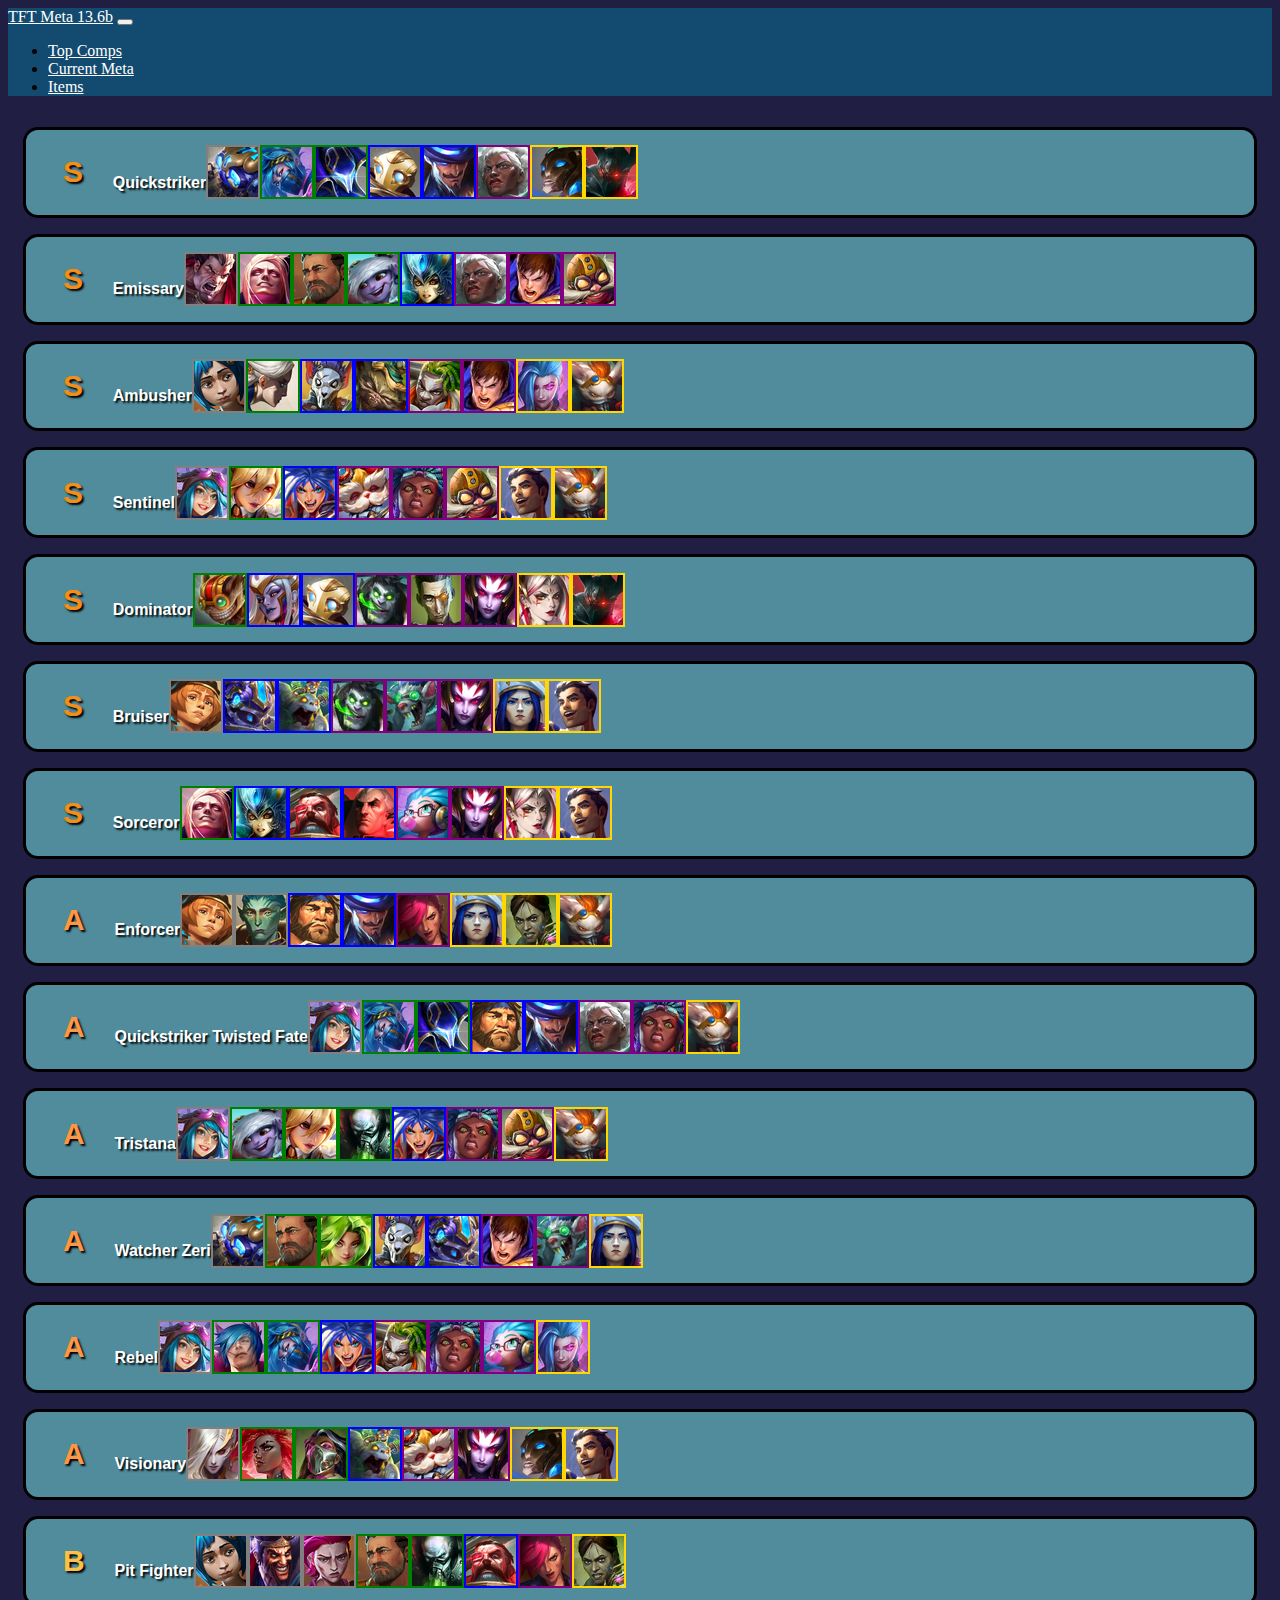
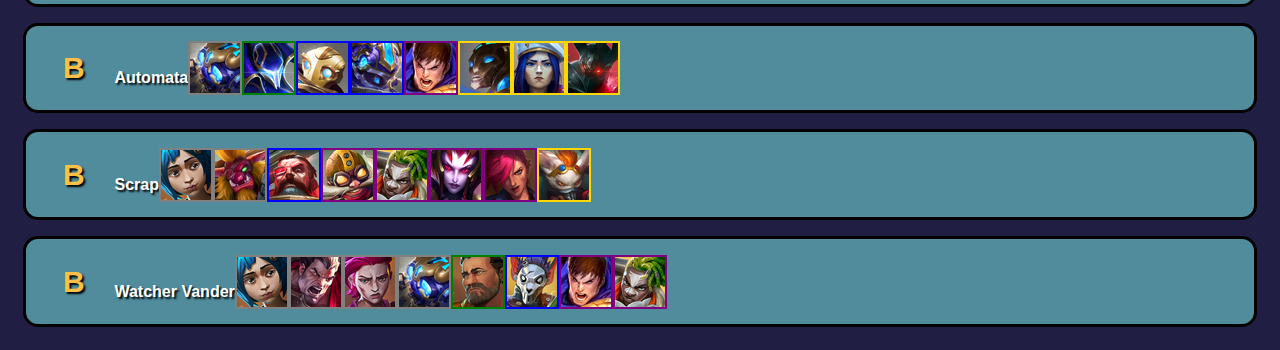
<file: index.html>
<!DOCTYPE html>
<html lang="en">

<head>
  <meta charset="UTF-8">
  <meta name="viewport" content="width=device-width, initial-scale=1.0">
  <title>TFT Meta</title>
  <link href="https://cdn.jsdelivr.net/npm/bootstrap@5.3.0-alpha2/dist/css/bootstrap.min.css" rel="stylesheet"
    integrity="sha384-aFq/bzH65dt+w6FI2ooMVUpc+21e0SRygnTpmBvdBgSdnuTN7QbdgL+OapgHtvPp" crossorigin="anonymous">
  <link rel="stylesheet" href="./style.css" />
  <style>

  </style>
<nav class="navbar navbar-expand-lg" style="background-color: #134B70;">
    <div class="container-fluid">
      <a class="navbar-brand" style="color: white;" href="#">TFT Meta 13.6b</a>
      <button class="navbar-toggler" type="button" data-bs-toggle="collapse" data-bs-target="#navbarSupportedContent" aria-controls="navbarSupportedContent" aria-expanded="false" aria-label="Toggle navigation">
        <span class="navbar-toggler-icon"></span>
      </button>
      <div class="collapse navbar-collapse" id="navbarSupportedContent">
        <ul class="navbar-nav me-auto mb-2 mb-lg-0">
          <li class="nav-item" >
            <a class="nav-link active" aria-current="page" style="color: white;" href="./index.html">Top Comps</a>
          </li>
          <li class="nav-item">
            <a class="nav-link" style="color: white;" href="./pages/currentmeta.html">Current Meta</a>
          </li>
          <li class="nav-item">
            <a class="nav-link" style="color: white;" href="./pages/items.html">Items</a>
          </li>
        </ul>
      </div>
    </div>
  </nav>
</head>

<body>
  <div class="container">
    <div class="S-tier">S
      <p class="comp">Quickstriker</p>
      <img src="./champs/amumu.webp" class="one_cost"/>
      <img src="./champs/akali.webp" class="two_cost"/>
      <img src="./champs/nocturne.webp" class="two_cost"/>
      <img src="./champs/blitzcrank.webp" class="three_cost"/>
      <img src="./champs/twisted fate.webp" class="three_cost"/>
      <img src="./champs/ambessa.webp" class="four_cost"/>
      <img src="./champs/malzahar.webp" class="five_cost"/>
      <img src="./champs/mordekaiser.webp" class="five_cost"/>
    </div>
    <div class="S-tier">S<p class="comp">Emissary</p>
      <img src="./champs/darius.webp" class="one_cost"/>
      <img src="./champs/vladimir.webp" class="two_cost"/>
      <img src="./champs/vander.webp" class="two_cost"/>
      <img src="./champs/tristana.webp" class="two_cost"/>
      <img src="./champs/nami.webp" class="three_cost"/>
      <img src="./champs/ambessa.webp" class="four_cost"/>
      <img src="./champs/garen.webp" class="four_cost"/>
      <img src="./champs/corki.webp" class="four_cost"/>
    </div>
    <div class="S-tier">S<p class="comp">Ambusher</p>
      <img src="./champs/powder.webp" class="one_cost"/>
      <img src="./champs/camille.webp" class="two_cost"/>
      <img src="./champs/scar.webp" class="three_cost"/>
      <img src="./champs/smeech.webp" class="three_cost"/>
      <img src="./champs/ekko.webp" class="four_cost"/>
      <img src="./champs/garen.webp" class="four_cost"/>
      <img src="./champs/jinx.webp" class="five_cost"/>
      <img src="./champs/rumble.webp" class="five_cost"/>
    </div>
    <div class="S-tier">S<p class="comp">Sentinel</p>
      <img src="./champs/irelia.webp" class="one_cost"/>
      <img src="./champs/leona.webp" class="two_cost"/>
      <img src="./champs/ezreal.webp" class="three_cost"/>
      <img src="./champs/heimerdinger.webp" class="four_cost"/>
      <img src="./champs/illaoi.webp" class="four_cost"/>
      <img src="./champs/corki.webp" class="four_cost"/>
      <img src="./champs/jayce.webp" class="five_cost"/>
      <img src="./champs/rumble.webp" class="five_cost"/>
    </div>
    <div class="S-tier">S<p class="comp">Dominator</p>
      <img src="./champs/ziggs.webp" class="two_cost"/>
      <img src="./champs/cassiopeia.webp" class="three_cost"/>
      <img src="./champs/blitzcrank.webp" class="three_cost"/>
      <img src="./champs/dr. mundo.webp" class="four_cost"/>
      <img src="./champs/silco.webp" class="four_cost"/>
      <img src="./champs/elise.webp" class="four_cost"/>
      <img src="./champs/leblanc.webp" class="five_cost"/>
      <img src="./champs/mordekaiser.webp" class="five_cost"/>
    </div>
    <div class="S-tier">S<p class="comp">Bruiser</p>
      <img src="./champs/maddie.webp" class="one_cost"/>
      <img src="./champs/kog'maw.webp" class="three_cost"/>
      <img src="./champs/nunu & willump.webp" class="three_cost"/>
      <img src="./champs/dr. mundo.webp" class="four_cost"/>
      <img src="./champs/twitch.webp" class="four_cost"/>
      <img src="./champs/elise.webp" class="four_cost"/>
      <img src="./champs/caitlyn.webp" class="five_cost"/>
      <img src="./champs/jayce.webp" class="five_cost"/>
    </div>
    <div class="S-tier">S<p class="comp">Sorceror</p>
      <img src="./champs/vladimir.webp" class="two_cost"/>
      <img src="./champs/nami.webp" class="three_cost"/>
      <img src="./champs/gangplank.webp" class="three_cost"/>
      <img src="./champs/swain.webp" class="three_cost"/>
      <img src="./champs/zoe.webp" class="four_cost"/>
      <img src="./champs/elise.webp" class="four_cost"/>
      <img src="./champs/leblanc.webp" class="five_cost"/>
      <img src="./champs/jayce.webp" class="five_cost"/>
    </div>
    <div class="A-tier">A<p class="comp">Enforcer</p>
      <img src="./champs/maddie.webp" class="one_cost"/>
      <img src="./champs/steb.webp" class="one_cost"/>
      <img src="./champs/loris.webp" class="three_cost"/>
      <img src="./champs/twisted fate.webp" class="three_cost"/>
      <img src="./champs/vi.webp" class="four_cost"/>
      <img src="./champs/caitlyn.webp" class="five_cost"/>
      <img src="./champs/sevika.webp" class="five_cost"/>
      <img src="./champs/rumble.webp" class="five_cost"/>
    </div>
    <div class="A-tier">A<p class="comp">Quickstriker Twisted Fate</p>
      <img src="./champs/irelia.webp" class="one_cost"/>
      <img src="./champs/akali.webp" class="two_cost"/>
      <img src="./champs/nocturne.webp" class="two_cost"/>
      <img src="./champs/loris.webp" class="three_cost"/>
      <img src="./champs/twisted fate.webp" class="three_cost"/>
      <img src="./champs/ambessa.webp" class="four_cost"/>
      <img src="./champs/illaoi.webp" class="four_cost"/>
      <img src="./champs/rumble.webp" class="five_cost"/>
    </div>
    <div class="A-tier">A<p class="comp">Tristana</p>
      <img src="./champs/irelia.webp" class="one_cost"/>
      <img src="./champs/tristana.webp" class="two_cost"/>
      <img src="./champs/leona.webp" class="two_cost"/>
      <img src="./champs/urgot.webp" class="two_cost"/>
      <img src="./champs/ezreal.webp" class="three_cost"/>
      <img src="./champs/illaoi.webp" class="four_cost"/>
      <img src="./champs/corki.webp" class="four_cost"/>
      <img src="./champs/rumble.webp" class="five_cost"/>
    </div>
    <div class="A-tier">A<p class="comp">Watcher Zeri</p>
      <img src="./champs/amumu.webp" class="one_cost"/>
      <img src="./champs/vander.webp" class="two_cost"/>
      <img src="./champs/zeri.webp" class="two_cost"/>
      <img src="./champs/scar.webp" class="three_cost"/>
      <img src="./champs/kog'maw.webp" class="three_cost"/>
      <img src="./champs/garen.webp" class="four_cost"/>
      <img src="./champs/twitch.webp" class="four_cost"/>
      <img src="./champs/caitlyn.webp" class="five_cost"/>
    </div>
    <div class="A-tier">A<p class="comp">Rebel</p>
      <img src="./champs/irelia.webp" class="one_cost"/>
      <img src="./champs/sett.webp" class="two_cost"/>
      <img src="./champs/akali.webp" class="two_cost"/>
      <img src="./champs/ezreal.webp" class="three_cost"/>
      <img src="./champs/ekko.webp" class="four_cost"/>
      <img src="./champs/illaoi.webp" class="four_cost"/>
      <img src="./champs/zoe.webp" class="four_cost"/>
      <img src="./champs/jinx.webp" class="five_cost"/>
    </div>
    <div class="A-tier">A<p class="comp">Visionary</p>
      <img src="./champs/morgana.webp" class="one_cost"/>
      <img src="./champs/rell.webp" class="two_cost"/>
      <img src="./champs/renata glasc.webp" class="two_cost"/>
      <img src="./champs/nunu & willump.webp" class="three_cost"/>
      <img src="./champs/heimerdinger.webp" class="four_cost"/>
      <img src="./champs/elise.webp" class="four_cost"/>
      <img src="./champs/malzahar.webp" class="five_cost"/>
      <img src="./champs/jayce.webp" class="five_cost"/>
    </div>
    <div class="B-tier">B<p class="comp">Pit Fighter</p>
      <img src="./champs/powder.webp" class="one_cost"/>
      <img src="./champs/draven.webp" class="one_cost"/>
      <img src="./champs/violet.webp" class="one_cost"/>
      <img src="./champs/vander.webp" class="two_cost"/>
      <img src="./champs/urgot.webp" class="two_cost"/>
      <img src="./champs/gangplank.webp" class="three_cost"/>
      <img src="./champs/vi.webp" class="four_cost"/>
      <img src="./champs/sevika.webp" class="five_cost"/>
    </div>
    <div class="B-tier">B<p class="comp">Automata</p>
      <img src="./champs/amumu.webp" class="one_cost"/>
      <img src="./champs/nocturne.webp" class="two_cost"/>
      <img src="./champs/blitzcrank.webp" class="three_cost"/>
      <img src="./champs/kog'maw.webp" class="three_cost"/>
      <img src="./champs/garen.webp" class="four_cost"/>
      <img src="./champs/malzahar.webp" class="five_cost"/>
      <img src="./champs/caitlyn.webp" class="five_cost"/>
      <img src="./champs/mordekaiser.webp" class="five_cost"/>
    </div>
    <div class="B-tier">B<p class="comp">Scrap</p>
      <img src="./champs/powder.webp" class="one_cost"/>
      <img src="./champs/trundle.webp" class="one_cost"/>
      <img src="./champs/gangplank.webp" class="three_cost"/>
      <img src="./champs/corki.webp" class="four_cost"/>
      <img src="./champs/ekko.webp" class="four_cost"/>
      <img src="./champs/elise.webp" class="four_cost"/>
      <img src="./champs/vi.webp" class="four_cost"/>
      <img src="./champs/rumble.webp" class="five_cost"/>
    </div>
    <div class="B-tier">B<p class="comp">Watcher Vander</p>
      <img src="./champs/powder.webp" class="one_cost"/>
      <img src="./champs/darius.webp" class="one_cost"/>
      <img src="./champs/violet.webp" class="one_cost"/>
      <img src="./champs/amumu.webp" class="one_cost"/>
      <img src="./champs/vander.webp" class="two_cost"/>
      <img src="./champs/scar.webp" class="three_cost"/>
      <img src="./champs/garen.webp" class="four_cost"/>
      <img src="./champs/ekko.webp" class="four_cost"/>
    </div>

  </div>
</body>
</file>
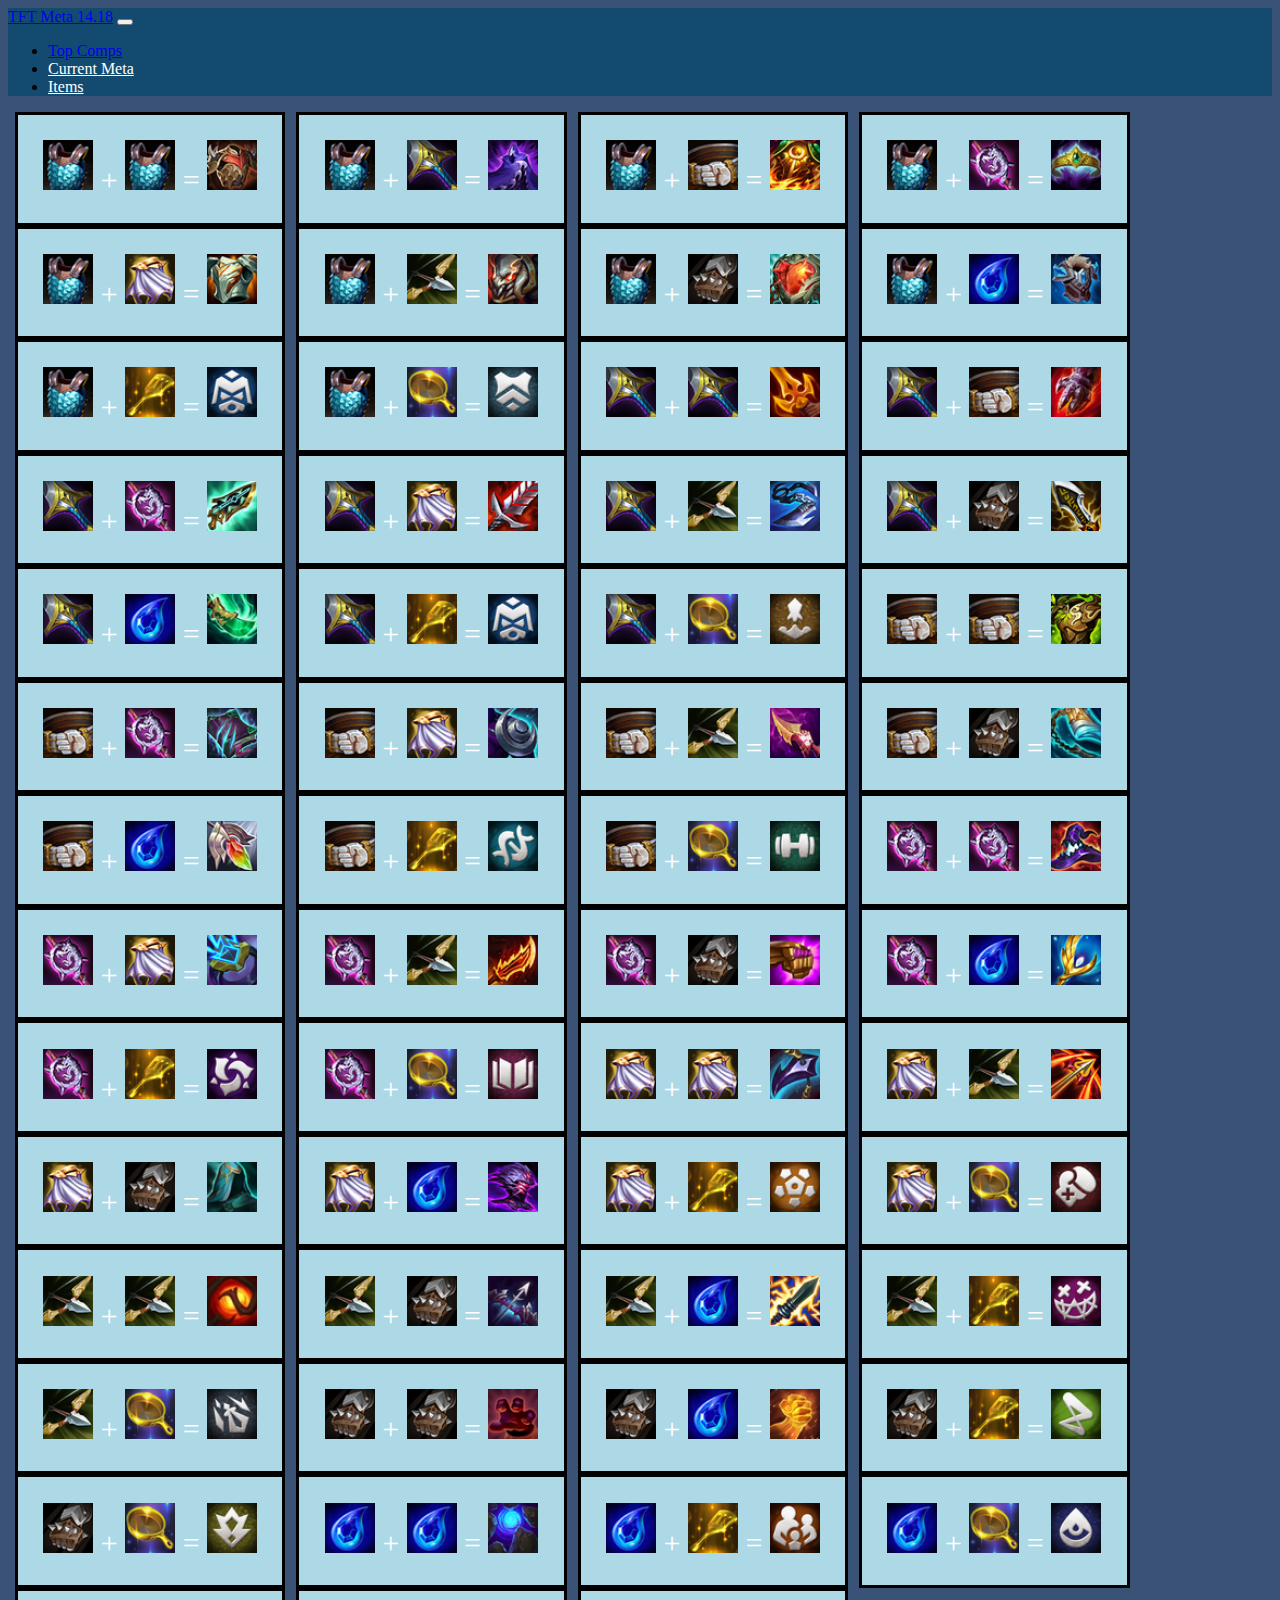
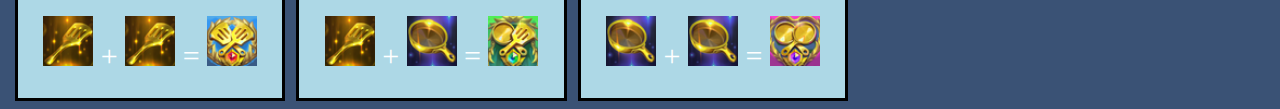
<file: pages/items.html>
<!DOCTYPE html>
<html lang="en" data-bs-theme="dark">

<head>
  <meta charset="UTF-8">
  <meta name="viewport" content="width=device-width, initial-scale=1.0">
  <title>TFT Meta</title>
  <link href="https://cdn.jsdelivr.net/npm/bootstrap@5.3.0-alpha2/dist/css/bootstrap.min.css" rel="stylesheet"
    integrity="sha384-aFq/bzH65dt+w6FI2ooMVUpc+21e0SRygnTpmBvdBgSdnuTN7QbdgL+OapgHtvPp" crossorigin="anonymous">
  <link rel="stylesheet" href="../style.css" />
  <style>

  </style>
<nav class="navbar navbar-expand-lg" style="background-color: #134B70;">
    <div class="container-fluid">
      <a class="navbar-brand" href="#">TFT Meta 14.18</a>
      <button class="navbar-toggler" type="button" data-bs-toggle="collapse" data-bs-target="#navbarSupportedContent" aria-controls="navbarSupportedContent" aria-expanded="false" aria-label="Toggle navigation">
        <span class="navbar-toggler-icon"></span>
      </button>
      <div class="collapse navbar-collapse" id="navbarSupportedContent">
        <ul class="navbar-nav me-auto mb-2 mb-lg-0">
          <li class="nav-item">
            <a class="nav-link active" aria-current="page" href="../index.html">Top Comps</a>
          </li>
          <li class="nav-item">
            <a class="nav-link" style="color: white" href="../pages/currentmeta.html">Current Meta</a>
          </li>
          <li class="nav-item">
            <a class="nav-link" style="color: white" href="../pages/items.html">Items</a>
          </li>
            </ul>
          </li>
        </ul>
      </div>
    </div>
  </nav>
</head>

<body class="background">
    <div class="items-container"><img src="../images/chain-vest.webp" height="50"> + <img src="../images/chain-vest.webp" height="50"> =  <img src="../images/bramble-vest.webp" height="50"></div>
    <div class="items-container"><img src="../images/chain-vest.webp" height="50"> + <img src="../images/bf-sword.webp" height="50"> =  <img src="../images/edge-of-night.webp" height="50"></div>
    <div class="items-container"><img src="../images/chain-vest.webp" height="50"> + <img src="../images/giants-belt.webp" height="50"> =  <img src="../images/sunfire-cape.webp" height="50"></div>
    <div class="items-container"><img src="../images/chain-vest.webp" height="50"> + <img src="../images/needlessly-large-rod.webp" height="50"> =  <img src="../images/crownguard.webp" height="50"></div>
    <div class="items-container"><img src="../images/chain-vest.webp" height="50"> + <img src="../images/negatron-cloak.webp" height="50"> =  <img src="../images/gargoyle-stoneplate.webp" height="50"></div>
    <div class="items-container"><img src="../images/chain-vest.webp" height="50"> + <img src="../images/recurve-bow.webp" height="50"> =  <img src="../images/titan's-resolve.webp" height="50"></div>
    <div class="items-container"><img src="../images/chain-vest.webp" height="50"> + <img src="../images/sparring-gloves.webp" height="50"> =  <img src="../images/steadfast-heart.png" height="50"></div>
    <div class="items-container"><img src="../images/chain-vest.webp" height="50"> + <img src="../images/tear-of-the-goddess.webp" height="50"> =  <img src="../images/protector's-vow.webp" height="50"></div>
    <div class="items-container"><img src="../images/chain-vest.webp" height="50"> + <img src="../images/spatula.webp" height="50"> =  <img src="../images/enforcer-emblem.webp" height="50"></div>
    <div class="items-container"><img src="../images/chain-vest.webp" height="50"> + <img src="../images/frying-pan.webp" height="50"> =  <img src="../images/sentinel-emblem.webp" height="50"></div>
   
    <div class="items-container"><img src="../images/bf-sword.webp" height="50"> + <img src="../images/bf-sword.webp" height="50"> =  <img src="../images/deathblade.webp" height="50"></div>
    <div class="items-container"><img src="../images/bf-sword.webp" height="50"> + <img src="../images/giants-belt.webp" height="50"> =  <img src="../images/sterak's-gage.png" height="50"></div>
    <div class="items-container"><img src="../images/bf-sword.webp" height="50"> + <img src="../images/needlessly-large-rod.webp" height="50"> =  <img src="../images/hextech-gunblade.webp" height="50"></div>
    <div class="items-container"><img src="../images/bf-sword.webp" height="50"> + <img src="../images/negatron-cloak.webp" height="50"> =  <img src="../images/bloodthirster.webp" height="50"></div>
    <div class="items-container"><img src="../images/bf-sword.webp" height="50"> + <img src="../images/recurve-bow.webp" height="50"> =  <img src="../images/giant-slayer.webp" height="50"></div>
    <div class="items-container"><img src="../images/bf-sword.webp" height="50"> + <img src="../images/sparring-gloves.webp" height="50"> =  <img src="../images/infinity-edge.webp" height="50"></div>
    <div class="items-container"><img src="../images/bf-sword.webp" height="50"> + <img src="../images/tear-of-the-goddess.webp" height="50"> =  <img src="../images/spear-of-shojin.webp" height="50"></div>
    <div class="items-container"><img src="../images/bf-sword.webp" height="50"> + <img src="../images/spatula.webp" height="50"> =  <img src="../images/enforcer-emblem.webp" height="50"></div>
    <div class="items-container"><img src="../images/bf-sword.webp" height="50"> + <img src="../images/frying-pan.webp" height="50"> =  <img src="../images/artillerist-emblem.webp" height="50"></div>
    
    <div class="items-container"><img src="../images/giants-belt.webp" height="50"> + <img src="../images/giants-belt.webp" height="50"> =  <img src="../images/warmog's-armor.png" height="50"></div>
    <div class="items-container"><img src="../images/giants-belt.webp" height="50"> + <img src="../images/needlessly-large-rod.webp" height="50"> =  <img src="../images/morellonomicon.webp" height="50"></div>
    <div class="items-container"><img src="../images/giants-belt.webp" height="50"> + <img src="../images/negatron-cloak.webp" height="50"> =  <img src="../images/evenshroud.webp" height="50"></div>
    <div class="items-container"><img src="../images/giants-belt.webp" height="50"> + <img src="../images/recurve-bow.webp" height="50"> =  <img src="../images/nashor's-tooth.webp" height="50"></div>
    <div class="items-container"><img src="../images/giants-belt.webp" height="50"> + <img src="../images/sparring-gloves.webp" height="50"> =  <img src="../images/guardbreaker.webp" height="50"></div>
    <div class="items-container"><img src="../images/giants-belt.webp" height="50"> + <img src="../images/tear-of-the-goddess.webp" height="50"> =  <img src="../images/redemption.webp" height="50"></div>
    <div class="items-container"><img src="../images/giants-belt.webp" height="50"> + <img src="../images/spatula.webp" height="50"> =  <img src="../images/experiment-emblem.webp" height="50"></div>
    <div class="items-container"><img src="../images/giants-belt.webp" height="50"> + <img src="../images/frying-pan.webp" height="50"> =  <img src="../images/bruiser-emblem.webp" height="50"></div>
    
    <div class="items-container"><img src="../images/needlessly-large-rod.webp" height="50"> + <img src="../images/needlessly-large-rod.webp" height="50"> =  <img src="../images/rabadon's-deathcap.webp" height="50"></div>
    <div class="items-container"><img src="../images/needlessly-large-rod.webp" height="50"> + <img src="../images/negatron-cloak.webp" height="50"> =  <img src="../images/ionic-spark.webp" height="50"></div>
    <div class="items-container"><img src="../images/needlessly-large-rod.webp" height="50"> + <img src="../images/recurve-bow.webp" height="50"> =  <img src="../images/guinsoo's-rageblade.webp" height="50"></div>
    <div class="items-container"><img src="../images/needlessly-large-rod.webp" height="50"> + <img src="../images/sparring-gloves.webp" height="50"> =  <img src="../images/jeweled-guantlet.webp" height="50"></div>
    <div class="items-container"><img src="../images/needlessly-large-rod.webp" height="50"> + <img src="../images/tear-of-the-goddess.webp" height="50"> =  <img src="../images/archangel's-staff.webp" height="50"></div>
    <div class="items-container"><img src="../images/needlessly-large-rod.webp" height="50"> + <img src="../images/spatula.webp" height="50"> =  <img src="../images/black-rose-emblem.webp" height="50"></div>
    <div class="items-container"><img src="../images/needlessly-large-rod.webp" height="50"> + <img src="../images/frying-pan.webp" height="50"> =  <img src="../images/sorcerer-emblem.webp" height="50"></div>

    <div class="items-container"><img src="../images/negatron-cloak.webp" height="50"> + <img src="../images/negatron-cloak.webp" height="50"> =  <img src="../images/dragon's-claw.webp" height="50"></div>
    <div class="items-container"><img src="../images/negatron-cloak.webp" height="50"> + <img src="../images/recurve-bow.webp" height="50"> =  <img src="../images/runaan's-hurricane.webp" height="50"></div>
    <div class="items-container"><img src="../images/negatron-cloak.webp" height="50"> + <img src="../images/sparring-gloves.webp" height="50"> =  <img src="../images/quicksilver.webp" height="50"></div>
    <div class="items-container"><img src="../images/negatron-cloak.webp" height="50"> + <img src="../images/tear-of-the-goddess.webp" height="50"> =  <img src="../images/adaptive-helm.webp" height="50"></div>
    <div class="items-container"><img src="../images/negatron-cloak.webp" height="50"> + <img src="../images/spatula.webp" height="50"> =  <img src="../images/automata-emblem.webp" height="50"></div>
    <div class="items-container"><img src="../images/negatron-cloak.webp" height="50"> + <img src="../images/frying-pan.webp" height="50"> =  <img src="../images/pit-fighter-emblem.webp" height="50"></div>

    <div class="items-container"><img src="../images/recurve-bow.webp" height="50"> + <img src="../images/recurve-bow.webp" height="50"> =   <img src="../images/red-buff.webp" height="50"></div>
    <div class="items-container"><img src="../images/recurve-bow.webp" height="50"> + <img src="../images/sparring-gloves.webp" height="50"> =  <img src="../images/last-whisper.webp" height="50"></div>
    <div class="items-container"><img src="../images/recurve-bow.webp" height="50"> + <img src="../images/tear-of-the-goddess.webp" height="50"> =  <img src="../images/statikk-shiv.webp" height="50"></div>
    <div class="items-container"><img src="../images/recurve-bow.webp" height="50"> + <img src="../images/spatula.webp" height="50"> =  <img src="../images/rebel-emblem.webp" height="50"></div>
    <div class="items-container"><img src="../images/recurve-bow.webp" height="50"> + <img src="../images/frying-pan.webp" height="50"> =  <img src="../images/quickstriker-emblem.webp" height="50"></div>

    <div class="items-container"><img src="../images/sparring-gloves.webp" height="50"> + <img src="../images/sparring-gloves.webp" height="50"> =  <img src="../images/thief's-gloves.webp" height="50"></div>
    <div class="items-container"><img src="../images/sparring-gloves.webp" height="50"> + <img src="../images/tear-of-the-goddess.webp" height="50"> =  <img src="../images/hand-of-justice.webp" height="50"></div>
    <div class="items-container"><img src="../images/sparring-gloves.webp" height="50"> + <img src="../images/spatula.webp" height="50"> =  <img src="../images/firelight-emblem.webp" height="50"></div>
    <div class="items-container"><img src="../images/sparring-gloves.webp" height="50"> + <img src="../images/frying-pan.webp" height="50"> =  <img src="../images/ambusher-emblem.webp" height="50"></div>

    <div class="items-container"><img src="../images/tear-of-the-goddess.webp" height="50"> + <img src="../images/tear-of-the-goddess.webp" height="50"> =  <img src="../images/blue-buff.webp" height="50"></div>
    <div class="items-container"><img src="../images/tear-of-the-goddess.webp" height="50"> + <img src="../images/spatula.webp" height="50"> =  <img src="../images/family-emblem.webp" height="50"></div>
    <div class="items-container"><img src="../images/tear-of-the-goddess.webp" height="50"> + <img src="../images/frying-pan.webp" height="50"> =  <img src="../images/visionary-emblem.webp" height="50"></div>

    <div class="items-container"><img src="../images/spatula.webp" height="50"> + <img src="../images/spatula.webp" height="50"> =  <img src="../images/tactician's-crown.webp" height="50"></div>
    <div class="items-container"><img src="../images/spatula.webp" height="50"> + <img src="../images/frying-pan.webp" height="50"> =  <img src="../images/tactician's-cape.webp" height="50"></div>
    <div class="items-container"><img src="../images/frying-pan.webp" height="50"> + <img src="../images/frying-pan.webp" height="50"> =  <img src="../images/tactician's-shield.webp" height="50"></div>

</body>
</file>
<file: style.css>
.container {
    padding: 15px;
    height: 200vh;
    display: grid;
    gap: 1rem;
}

.S-tier { 
    font-size: 30px;
    color: #F58D17;
    font-family: Arial, Helvetica, sans-serif;
    background-color: #508C9B;
    display: flex;
    align-items: center;
    justify-content: left;
    padding-left: 3%;
    border-radius: 15px;
    text-shadow: black 2px 2px 2px;
    font-weight: bold;
    border: black 3px solid;
  }

.A-tier {
    font-size: 30px;
    color:  #FD9646;
    font-family: Arial, Helvetica, sans-serif;
    background-color: #508C9B;
    display: flex;
    align-items: center;
    justify-content: left;
    padding-left: 3%;
    border-radius: 15px;
    text-shadow: black 2px 2px 2px;
    font-weight: bold;
    border: black 3px solid;
}

.B-tier {
    font-size: 30px;
    color: #FDC046;
    font-family: Arial, Helvetica, sans-serif;
    background-color: #508C9B;
    display: flex;
    align-items: center;
    justify-content: left;
    padding-left: 3%;
    border-radius: 15px;
    text-shadow: black 2px 2px 2px;
    font-weight: bold;
    border: black 3px solid;
}

.items-container {
    background-color: lightblue;
    font-size: 30px;
    color: white;
    padding: 2%;
    display: inline-block;
    border: black 3px solid;
    margin-left: 7px;
}

.background {
    background-color: rgb(58, 82, 117);
}

.comp {
    color: white;
    font-size: 16px;
    padding-top: 1.7%;
    padding-left: 2.5%;
}

body {
    background-color: #201E43;
}

.meta {
    color: rgb(207, 207, 207);
    margin: 10px;
    font-size: 40px;
    margin-left: 15px;
}

.champ {
    padding-left: 2%;
}

.one_cost {
    border: gray 2px solid;
}

.two_cost {
    border: green 2px solid;
}

.three_cost {
    border: blue 2px solid;
}

.four_cost {
    border: purple 2px solid;
}

.five_cost {
    border: gold 2px solid;
}

.six_cost {
    border: silver 2px solid;
}
</file>
